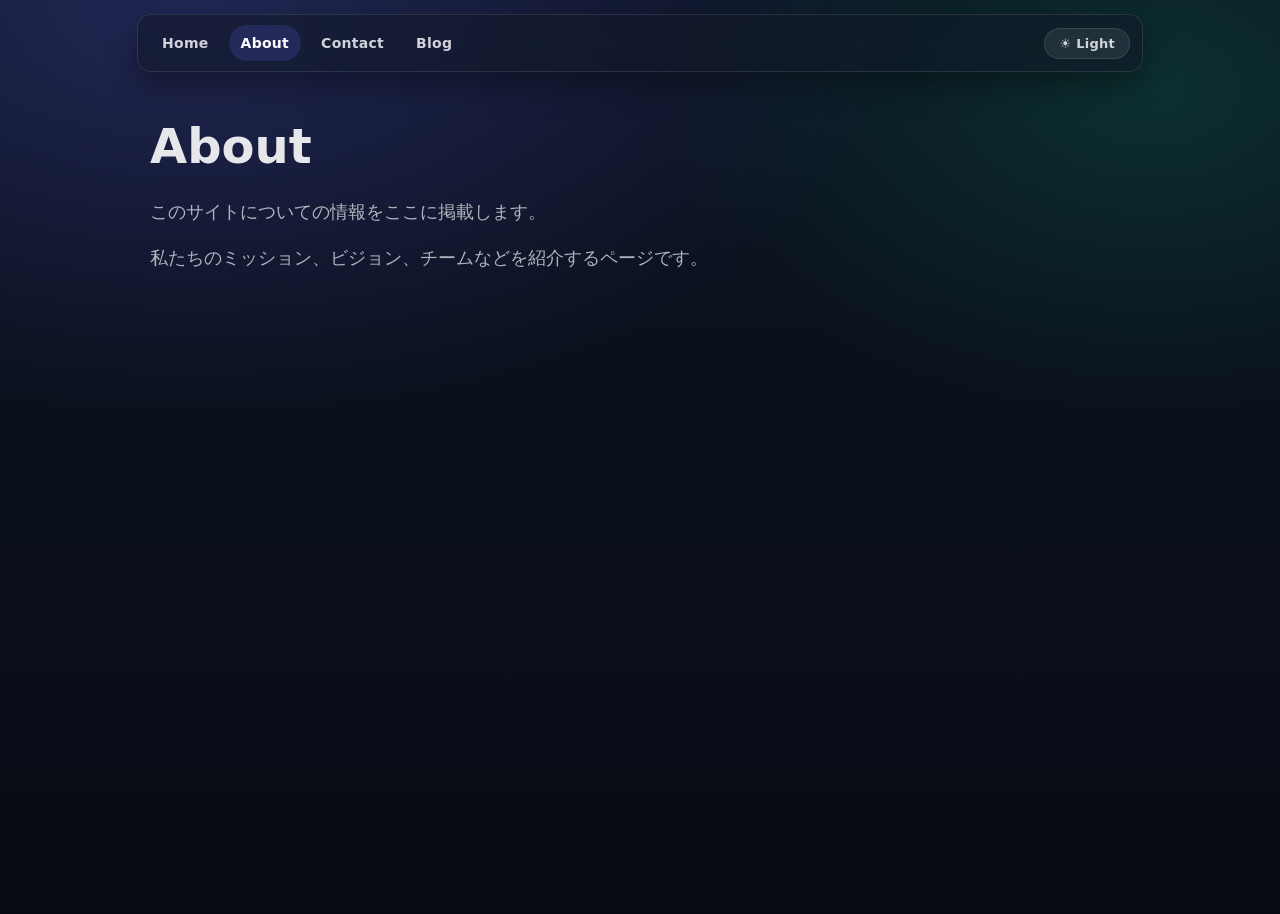
<file: about.html>
<!DOCTYPE html>
<html lang="ja">
<head>
  <meta charset="UTF-8">
  <meta name="viewport" content="width=device-width, initial-scale=1.0">
  <title>About</title>
  <script src="script.js"></script>
  <link rel="stylesheet" href="style.css">
</head>
<body>
  <nav>
    <a href="index.html">Home</a>
    <a href="about.html" class="active">About</a>
    <a href="contact.html">Contact</a>
    <a href="#">Blog</a>
    <button type="button" class="theme-toggle" id="theme-toggle">☀ Light</button>
  </nav>
  <div class="container">
    <h1>About</h1>
    <p>このサイトについての情報をここに掲載します。</p>
    <p>私たちのミッション、ビジョン、チームなどを紹介するページです。</p>
  </div>
</body>
</html>
</file>
<file: style.css>
/* Theme variables */
:root {
  --bg:
    radial-gradient(1200px 700px at 15% 0%, rgba(99, 102, 241, 0.25), transparent 60%),
    radial-gradient(900px 600px at 90% 10%, rgba(16, 185, 129, 0.18), transparent 55%),
    linear-gradient(180deg, #0b1220 0%, #0a0f1a 70%, #070a12 100%);
  --color: #e5e7eb;
  --color-muted: rgba(229, 231, 235, 0.75);
  --nav-bg: rgba(17, 24, 39, 0.55);
  --nav-border: rgba(255, 255, 255, 0.10);
  --nav-shadow: rgba(0, 0, 0, 0.35);
  --nav-link: rgba(229, 231, 235, 0.9);
  --nav-hover-bg: rgba(255, 255, 255, 0.08);
  --nav-hover-color: #ffffff;
  --nav-active-bg: rgba(99, 102, 241, 0.18);
  --label-color: rgba(229, 231, 235, 0.85);
  --input-bg: rgba(17, 24, 39, 0.6);
  --input-border: rgba(255, 255, 255, 0.12);
  --input-color: #e5e7eb;
}

:root[data-theme="light"] {
  --bg:
    radial-gradient(1200px 700px at 15% 0%, rgba(99, 102, 241, 0.10), transparent 60%),
    radial-gradient(900px 600px at 90% 10%, rgba(16, 185, 129, 0.08), transparent 55%),
    linear-gradient(180deg, #f8fafc 0%, #f1f5f9 70%, #e2e8f0 100%);
  --color: #111827;
  --color-muted: rgba(17, 24, 39, 0.60);
  --nav-bg: rgba(255, 255, 255, 0.75);
  --nav-border: rgba(0, 0, 0, 0.08);
  --nav-shadow: rgba(0, 0, 0, 0.10);
  --nav-link: rgba(17, 24, 39, 0.75);
  --nav-hover-bg: rgba(0, 0, 0, 0.06);
  --nav-hover-color: #111827;
  --nav-active-bg: rgba(99, 102, 241, 0.12);
  --label-color: rgba(17, 24, 39, 0.75);
  --input-bg: rgba(255, 255, 255, 0.9);
  --input-border: rgba(0, 0, 0, 0.15);
  --input-color: #111827;
}

/* Base */
body {
  margin: 0;
  min-height: 100vh;
  font-family: ui-sans-serif, system-ui, -apple-system, "Segoe UI", Roboto, "Hiragino Kaku Gothic ProN",
    "Hiragino Sans", "Noto Sans JP", "Yu Gothic", "Meiryo", Arial, "Apple Color Emoji", "Segoe UI Emoji";
  background: var(--bg);
  color: var(--color);
  transition: background 300ms ease, color 300ms ease;
}

/* Nav */
nav {
  position: sticky;
  top: 0;
  z-index: 10;
  margin: 14px auto 0;
  width: min(980px, calc(100% - 32px));
  padding: 10px 12px;
  display: flex;
  align-items: center;
  gap: 8px;
  border-radius: 14px;
  background: var(--nav-bg);
  border: 1px solid var(--nav-border);
  box-shadow: 0 12px 30px var(--nav-shadow);
  backdrop-filter: blur(10px);
  -webkit-backdrop-filter: blur(10px);
  transition: background 300ms ease, border-color 300ms ease;
}
nav a {
  position: relative;
  display: inline-flex;
  align-items: center;
  padding: 10px 12px;
  border-radius: 999px;
  color: var(--nav-link);
  text-decoration: none;
  font-size: 14px;
  font-weight: 600;
  letter-spacing: 0.02em;
  transition: background-color 160ms ease, color 160ms ease, transform 160ms ease;
}
nav a:hover {
  background: var(--nav-hover-bg);
  color: var(--nav-hover-color);
  transform: translateY(-1px);
}
nav a:active {
  transform: translateY(0px);
}
nav a:focus-visible {
  outline: none;
  box-shadow: 0 0 0 3px rgba(99, 102, 241, 0.45);
}
nav a.active {
  background: var(--nav-active-bg);
  color: var(--nav-hover-color);
}

/* Theme toggle button */
.theme-toggle {
  margin-left: auto;
  background: var(--nav-hover-bg);
  border: 1px solid var(--nav-border);
  border-radius: 999px;
  color: var(--nav-link);
  cursor: pointer;
  font-family: inherit;
  font-size: 13px;
  font-weight: 600;
  letter-spacing: 0.02em;
  padding: 7px 14px;
  transition: background 160ms ease, color 160ms ease, transform 160ms ease;
}
.theme-toggle:hover {
  background: var(--nav-hover-bg);
  color: var(--nav-hover-color);
  transform: translateY(-1px);
}
.theme-toggle:active {
  transform: translateY(0px);
}

/* Layout */
.container {
  width: min(980px, calc(100% - 32px));
  margin: 48px auto 0;
}

/* Typography */
h1 {
  font-size: 48px;
  line-height: 1.1;
  margin: 0 0 24px;
}
p {
  font-size: 18px;
  line-height: 1.7;
  color: var(--color-muted);
  max-width: 640px;
  margin: 0 0 16px;
}

/* Form */
form {
  display: flex;
  flex-direction: column;
  gap: 20px;
  max-width: 520px;
}
label {
  font-size: 14px;
  font-weight: 600;
  color: var(--label-color);
  display: flex;
  flex-direction: column;
  gap: 6px;
}
input,
textarea {
  background: var(--input-bg);
  border: 1px solid var(--input-border);
  border-radius: 8px;
  color: var(--input-color);
  font-size: 15px;
  font-family: inherit;
  padding: 10px 14px;
  outline: none;
  transition: border-color 160ms ease, box-shadow 160ms ease, background 300ms ease;
}
input:focus,
textarea:focus {
  border-color: rgba(99, 102, 241, 0.6);
  box-shadow: 0 0 0 3px rgba(99, 102, 241, 0.2);
}
textarea {
  resize: vertical;
  min-height: 120px;
}
button[type="submit"] {
  align-self: flex-start;
  background: rgba(99, 102, 241, 0.85);
  border: none;
  border-radius: 999px;
  color: #ffffff;
  cursor: pointer;
  font-family: inherit;
  font-size: 14px;
  font-weight: 600;
  letter-spacing: 0.02em;
  padding: 11px 24px;
  transition: background 160ms ease, transform 160ms ease;
}
button[type="submit"]:hover {
  background: rgba(99, 102, 241, 1);
  transform: translateY(-1px);
}
button[type="submit"]:active {
  transform: translateY(0px);
}
</file>
